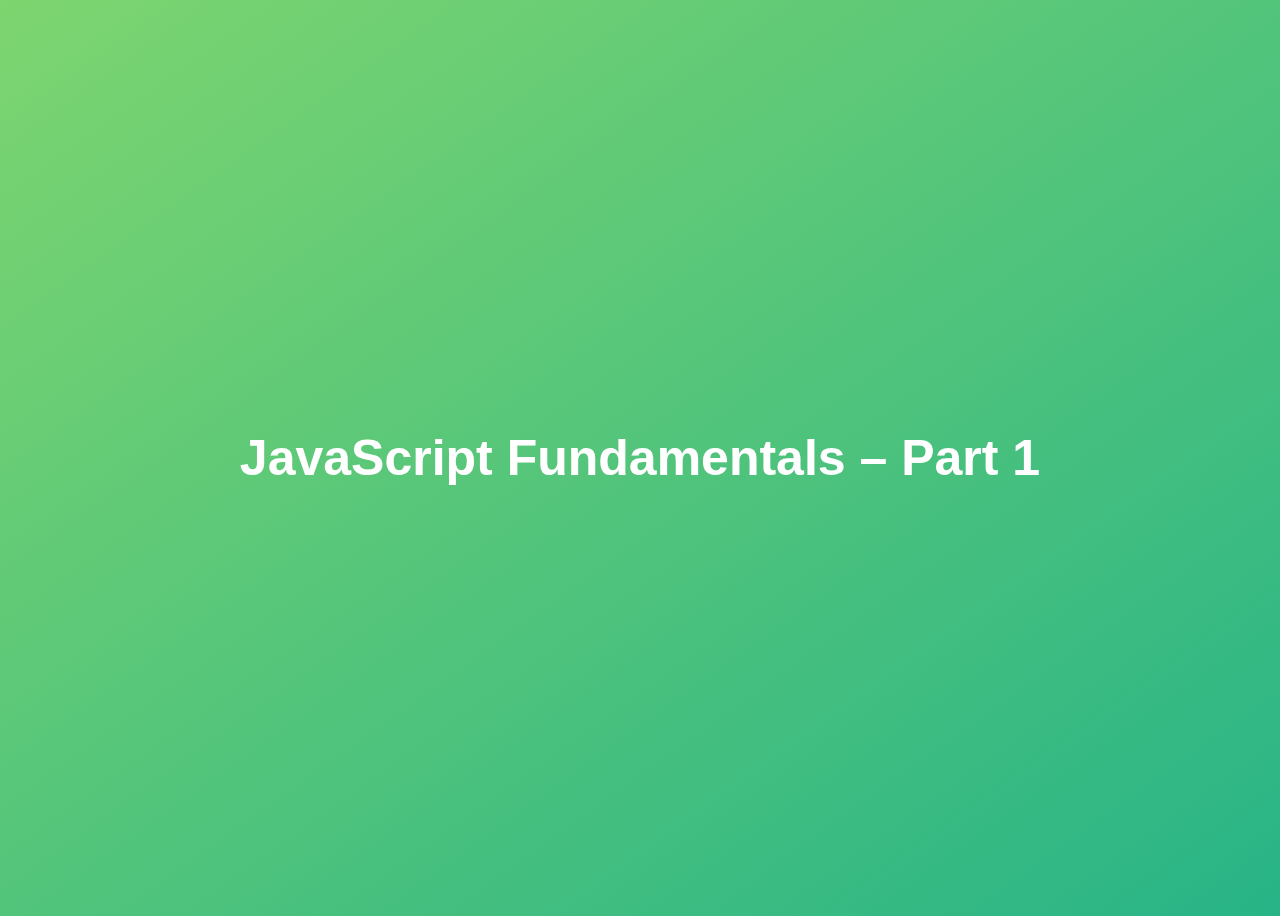
<file: index.html>
<!DOCTYPE html>
<html lang="en">

<head>
  <meta charset="UTF-8" />
  <meta name="viewport" content="width=device-width, initial-scale=1.0" />
  <meta http-equiv="X-UA-Compatible" content="ie=edge" />
  <title>JavaScript Fundamentals – Part 1</title>
  <style>
    body {
      height: 100vh;
      display: flex;
      align-items: center;
      background: linear-gradient(to top left, #28b487, #7dd56f);
    }

    h1 {
      font-family: sans-serif;
      font-size: 50px;
      line-height: 1.3;
      width: 100%;
      padding: 30px;
      text-align: center;
      color: white;
    }
  </style>
  <!-- <script>
    let js = 'amazing';
    if (js === 'amazing') alert("js is fun!");

    console.log(40 + 40);
  </script> -->

</head>

<body>
  <h1>JavaScript Fundamentals – Part 1</h1>

  <script src="./script1.js"></script>
</body>

</html>
</file>
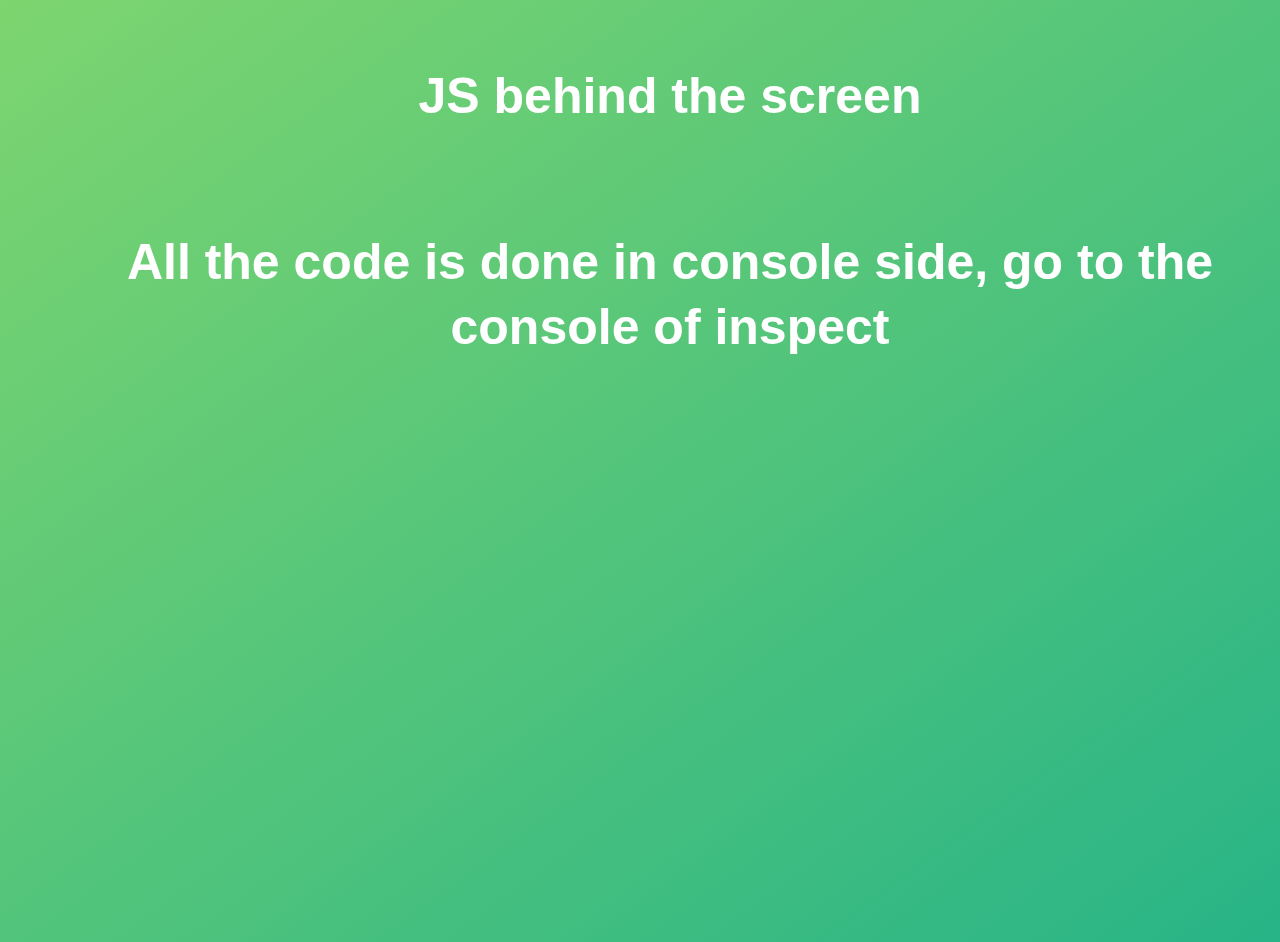
<file: 8How - JS Working Behind the Screen/index.html>
<!DOCTYPE html>
<html lang="en">
  <head>
    <meta charset="UTF-8" />
    <meta name="viewport" content="width=device-width, initial-scale=1.0" />
    <title>JS behind the screen</title>
    <style>
      body {
        background: linear-gradient(to top left, #28b487, #7dd56f);
        height: 100vh;
        display: block;
        align-items: center;
      }
      h1,
      h2 {
        font-family: sans-serif;
        font-size: 50px;
        line-height: 1.3;
        width: 100%;
        padding: 30px;
        text-align: center;
        color: white;
      }
    </style>
  </head>
  <body>
    <h1>JS behind the screen</h1>
    <h2>All the code is done in console side, go to the console of inspect</h2>
  </body>
  <script src="./script.js"></script>
</html>
</file>
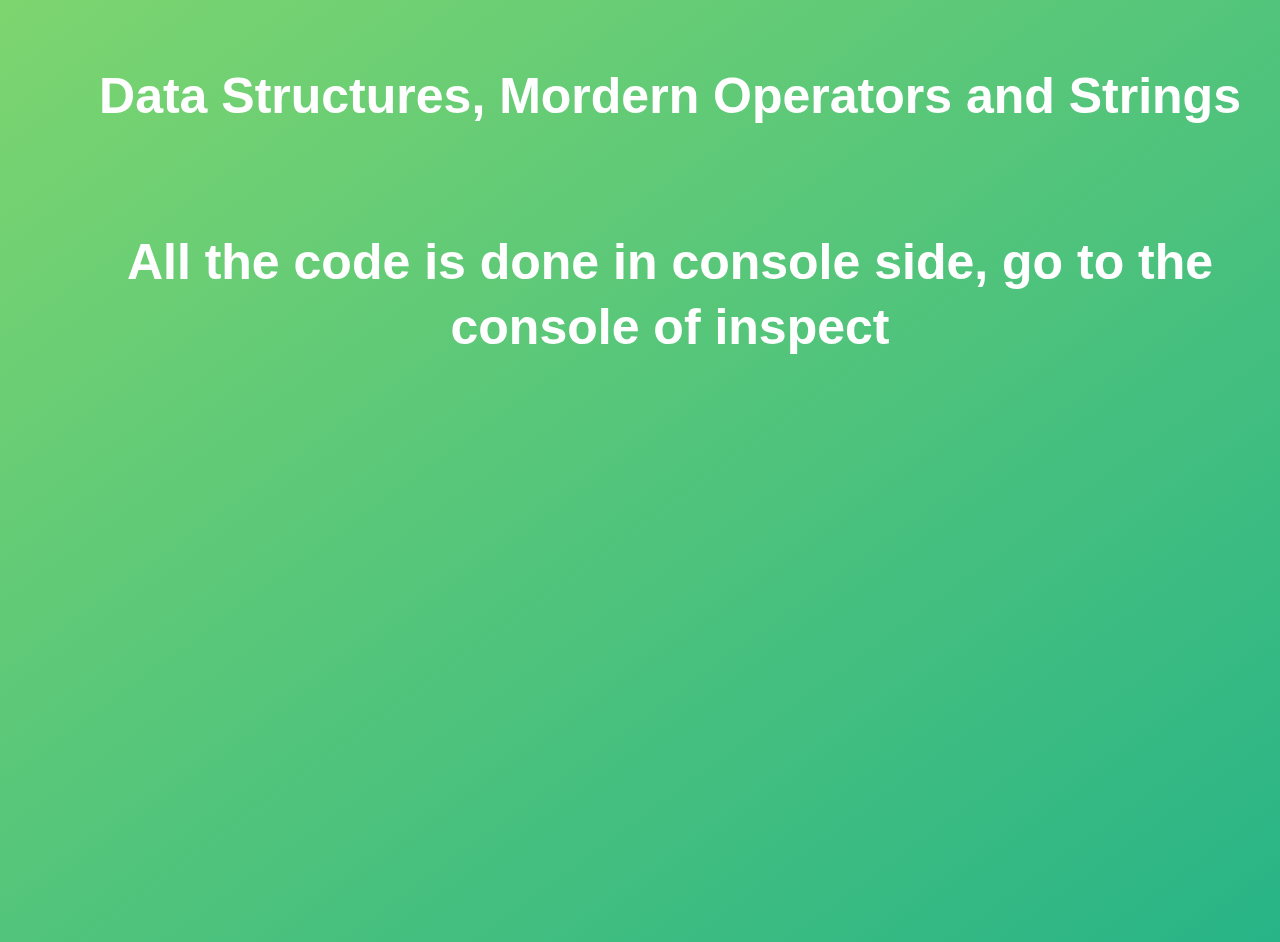
<file: 9Data Structures, Mordern Operators and Strings/index.html>
<!DOCTYPE html>
<html lang="en">
  <head>
    <meta charset="UTF-8" />
    <meta name="viewport" content="width=device-width, initial-scale=1.0" />
    <title>Data Structures, Mordern Operators and Strings</title>
    <style>
      body {
        background: linear-gradient(to top left, #28b487, #7dd56f);
        height: 100vh;
        display: block;
        align-items: center;
      }
      h1,
      h2 {
        font-family: sans-serif;
        font-size: 50px;
        line-height: 1.3;
        width: 100%;
        padding: 30px;
        text-align: center;
        color: white;
      }
    </style>
  </head>
  <body>
    <h1>Data Structures, Mordern Operators and Strings</h1>
    <h2>All the code is done in console side, go to the console of inspect</h2>
  </body>
  <script src="./script.js"></script>
</html>
</file>
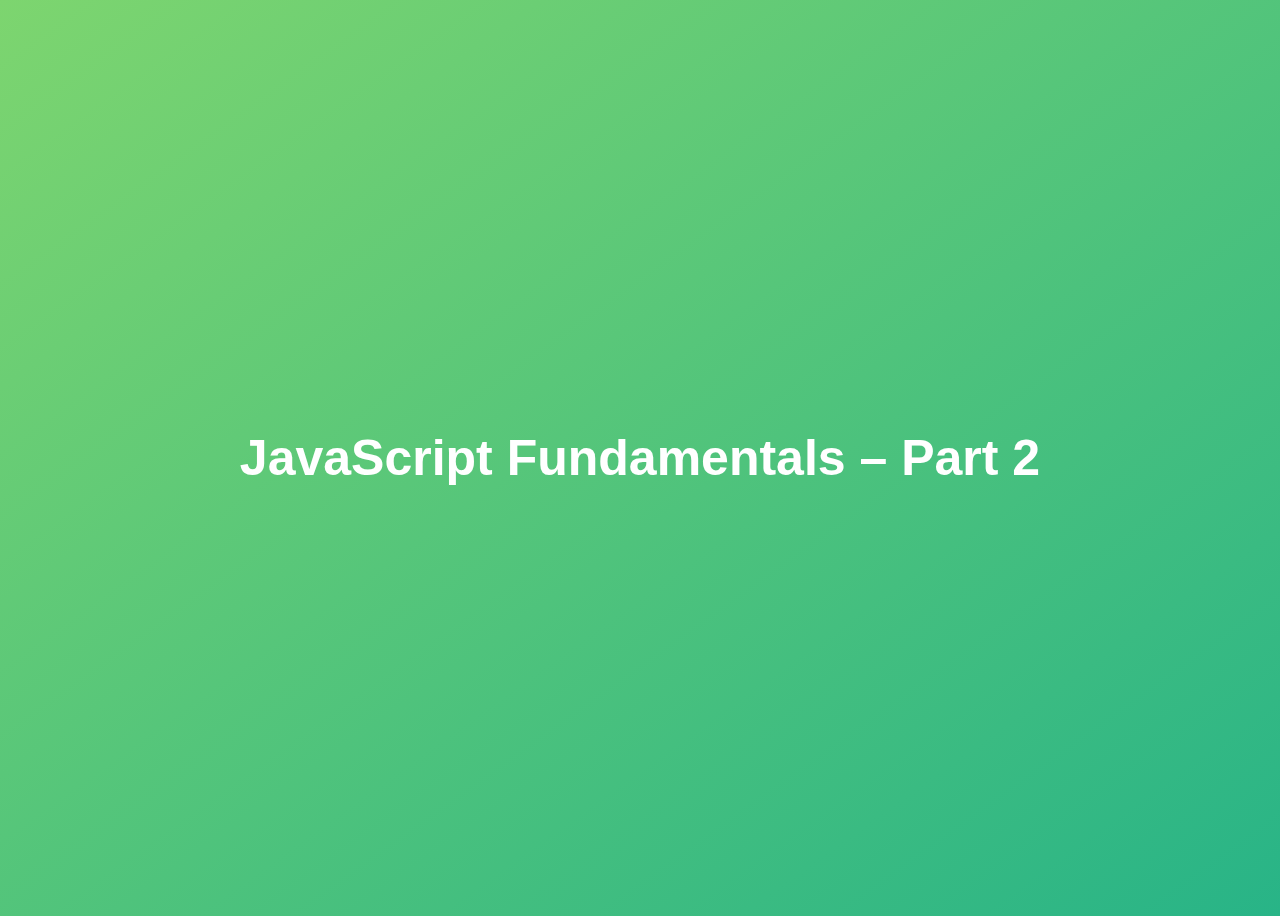
<file: index2.html>
<!DOCTYPE html>
<html lang="en">
  <head>
    <meta charset="UTF-8" />
    <meta name="viewport" content="width=device-width, initial-scale=1.0" />
    <meta http-equiv="X-UA-Compatible" content="ie=edge" />
    <title>JavaScript Fundamentals – Part 2</title>
    <style>
      body {
        height: 100vh;
        display: flex;
        align-items: center;
        background: linear-gradient(to top left, #28b487, #7dd56f);
      }

      h1 {
        font-family: sans-serif;
        font-size: 50px;
        line-height: 1.3;
        width: 100%;
        padding: 30px;
        text-align: center;
        color: white;
      }
    </style>
  </head>

  <body>
    <h1>JavaScript Fundamentals – Part 2</h1>
    <script src="./script2.js"></script>

    <!-- <script src="./script3.js"></script> -->
  </body>
</html>
</file>
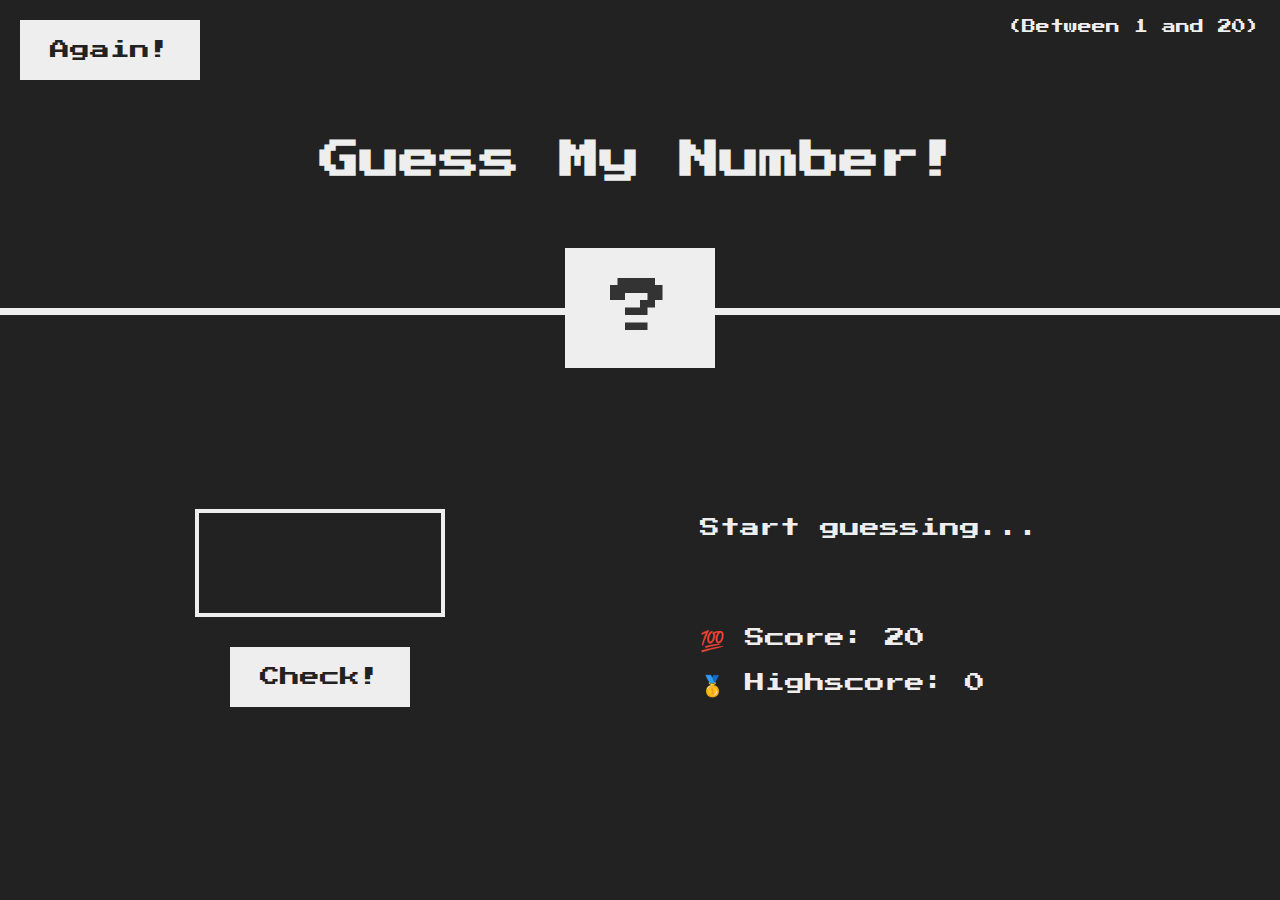
<file: index3.html>
<!DOCTYPE html>
<html lang="en">
  <head>
    <meta charset="UTF-8" />
    <meta name="viewport" content="width=device-width, initial-scale=1.0" />
    <meta http-equiv="X-UA-Compatible" content="ie=edge" />
    <link rel="stylesheet" href="style.css" />
    <title>Guess My Number!</title>
  </head>
  <body>
    <header>
      <h1>Guess My Number!</h1>
      <p class="between">(Between 1 and 20)</p>
      <button class="btn again">Again!</button>
      <div class="number">?</div>
    </header>
    <main>
      <section class="left">
        <input type="number" class="guess" />
        <button class="btn check">Check!</button>
      </section>
      <section class="right">
        <p class="message">Start guessing...</p>
        <p class="label-score">💯 Score: <span class="score">20</span></p>
        <p class="label-highscore">
          🥇 Highscore: <span class="highscore">0</span>
        </p>
      </section>
    </main>
    <script src="./script3.js"></script>
  </body>
</html>
</file>
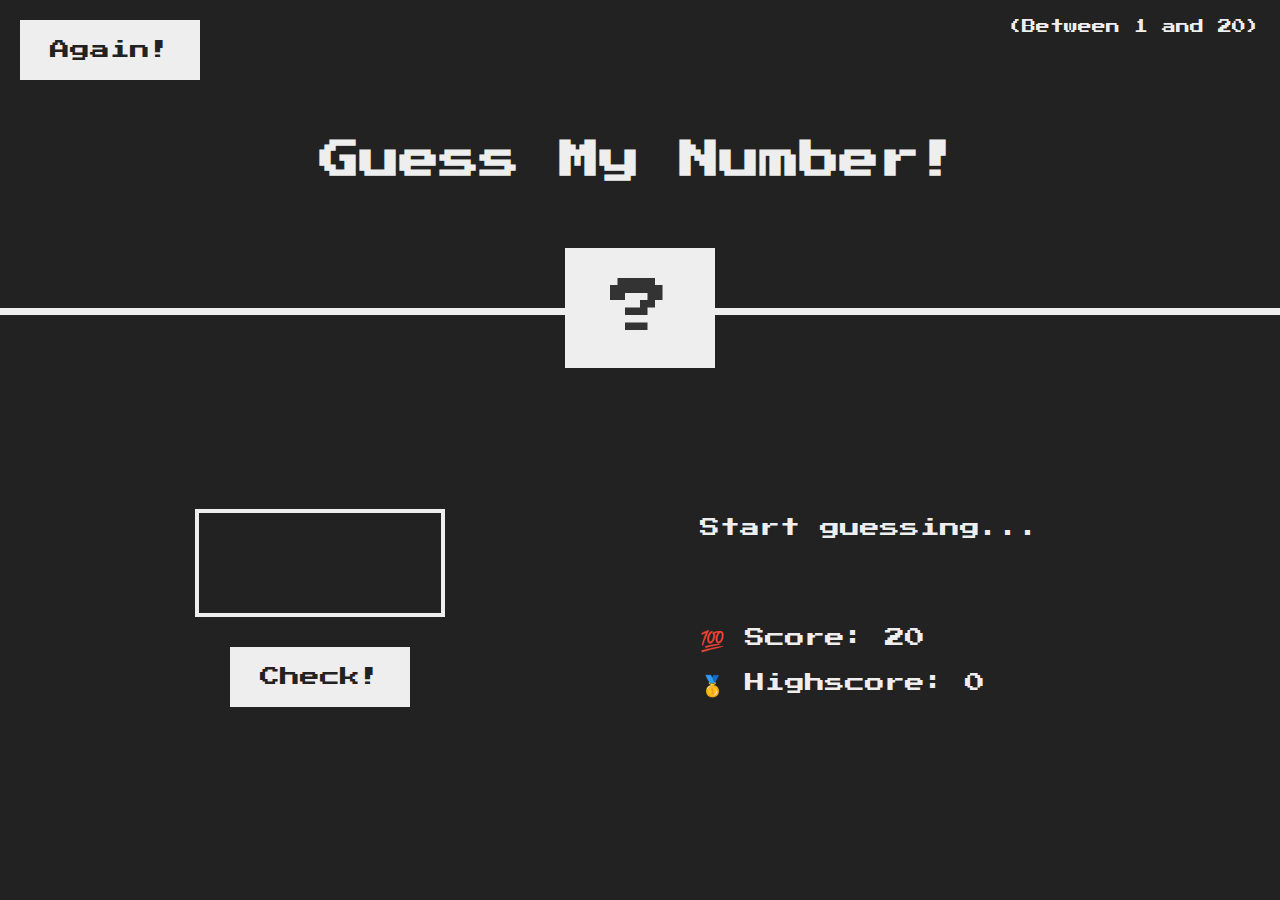
<file: jsProject1.html>
<!-- Guess My Number Project through Javascript, html, css  -->

<!DOCTYPE html>
<html lang="en">
  <head>
    <meta charset="UTF-8" />
    <meta name="viewport" content="width=device-width, initial-scale=1.0" />
    <meta http-equiv="X-UA-Compatible" content="ie=edge" />
    <link rel="stylesheet" href="jsProjectStyle1.css" />
    <title>Guess My Number!</title>
  </head>
  <body>
    <header>
      <h1>Guess My Number!</h1>
      <p class="between">(Between 1 and 20)</p>
      <button class="btn again">Again!</button>
      <div class="number">?</div>
    </header>
    <main>
      <section class="left">
        <input type="number" class="guess" />
        <button class="btn check">Check!</button>
      </section>
      <section class="right">
        <p class="message">Start guessing...</p>
        <p class="label-score">💯 Score: <span class="score">20</span></p>
        <p class="label-highscore">
          🥇 Highscore: <span class="highscore">0</span>
        </p>
      </section>
    </main>
    <script src="./script3.js"></script>
  </body>
</html>
</file>
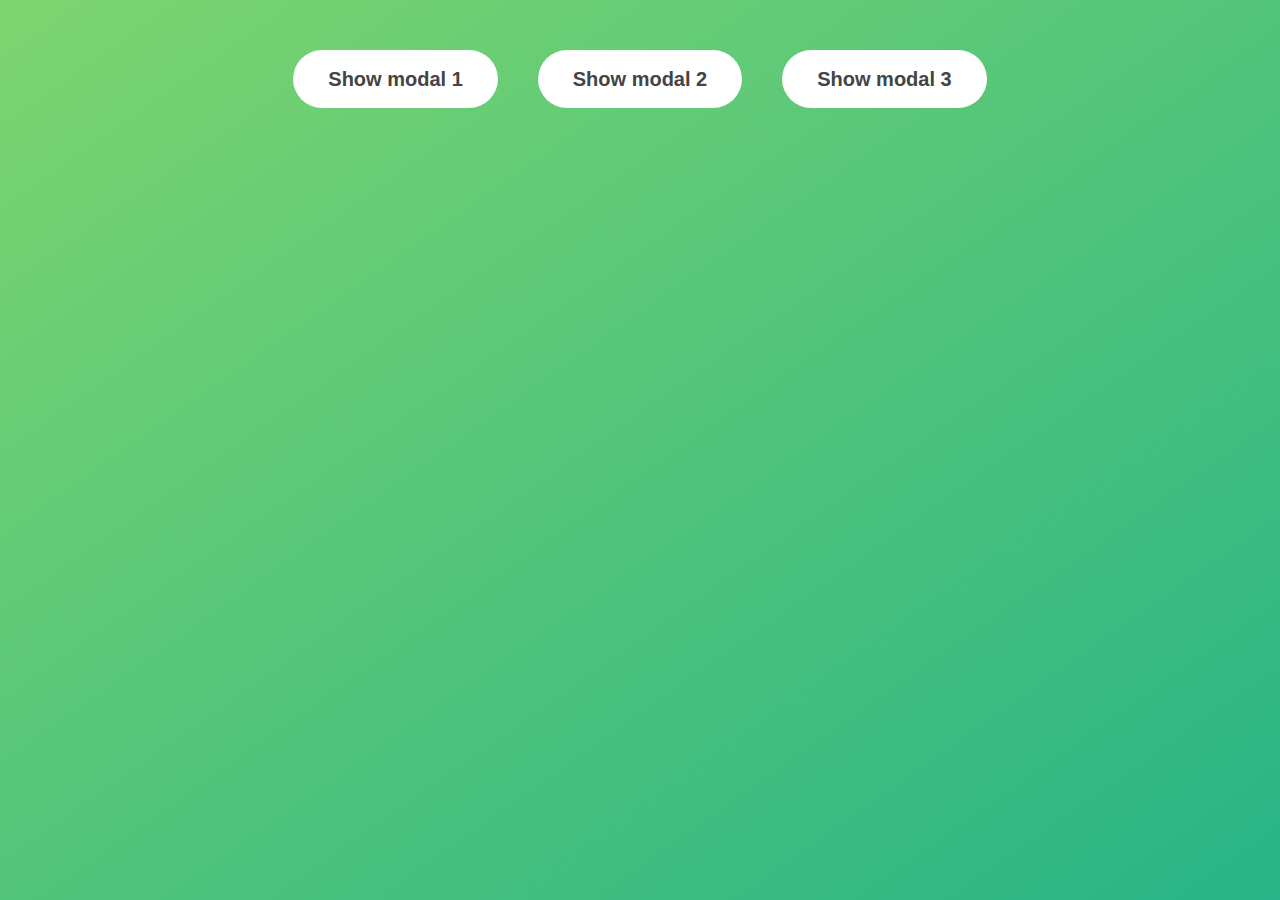
<file: jsProject2.html>
<!DOCTYPE html>
<html lang="en">
  <head>
    <meta charset="UTF-8" />
    <meta name="viewport" content="width=device-width, initial-scale=1.0" />
    <meta http-equiv="X-UA-Compatible" content="ie=edge" />
    <link rel="stylesheet" href="jsProjectStyle2.css" />
    <title>Modal window</title>
  </head>
  <body>
    <button class="show-modal">Show modal 1</button>
    <button class="show-modal">Show modal 2</button>
    <button class="show-modal">Show modal 3</button>

    <div class="modal hidden">
      <button class="close-modal">&times;</button>
      <h1>I'm a modal window 😍</h1>
      <p>
        Lorem ipsum dolor sit amet, consectetur adipisicing elit, sed do eiusmod
        tempor incididunt ut labore et dolore magna aliqua. Ut enim ad minim
        veniam, quis nostrud exercitation ullamco laboris nisi ut aliquip ex ea
        commodo consequat. Duis aute irure dolor in reprehenderit in voluptate
        velit esse cillum dolore eu fugiat nulla pariatur. Excepteur sint
        occaecat cupidatat non proident, sunt in culpa qui officia deserunt
        mollit anim id est laborum.
      </p>
    </div>
    <div class="overlay hidden"></div>

    <script src="jsProjectScript2.js"></script>
  </body>
</html>
</file>
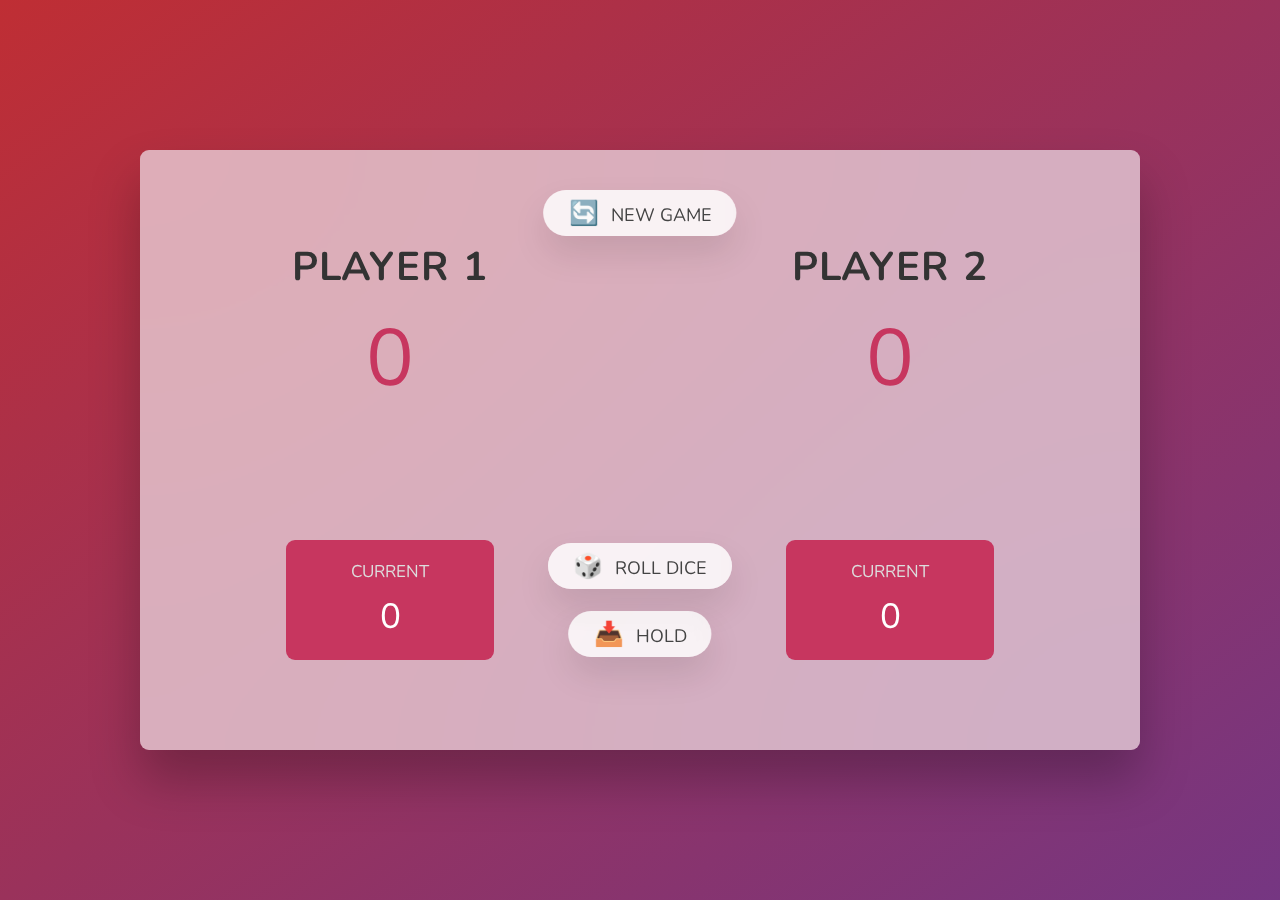
<file: jsProject3.html>
<!-- have created pig game with javascript, html, css  -->

<!DOCTYPE html>
<html lang="en">
  <head>
    <meta charset="UTF-8" />
    <meta name="viewport" content="width=device-width, initial-scale=1.0" />
    <meta http-equiv="X-UA-Compatible" content="ie=edge" />
    <link rel="stylesheet" href="jsProjectStyle3.css" />
    <title>Pig Game</title>
  </head>
  <body>
    <main>
      <section class="player player--0 player--active">
        <h2 class="name" id="name--0">Player 1</h2>
        <p class="score" id="score--0">43</p>
        <div class="current">
          <p class="current-label">Current</p>
          <p class="current-score" id="current--0">0</p>
        </div>
      </section>
      <section class="player player--1">
        <h2 class="name" id="name--1">Player 2</h2>
        <p class="score" id="score--1">24</p>
        <div class="current">
          <p class="current-label">Current</p>
          <p class="current-score" id="current--1">0</p>
        </div>
      </section>

      <img src="dice-5.png" alt="Playing dice" class="dice" />
      <button class="btn btn--new">🔄 New game</button>
      <button class="btn btn--roll">🎲 Roll dice</button>
      <button class="btn btn--hold">📥 Hold</button>
    </main>
    <script src="jsProjectScript3.js"></script>
  </body>
</html>
</file>
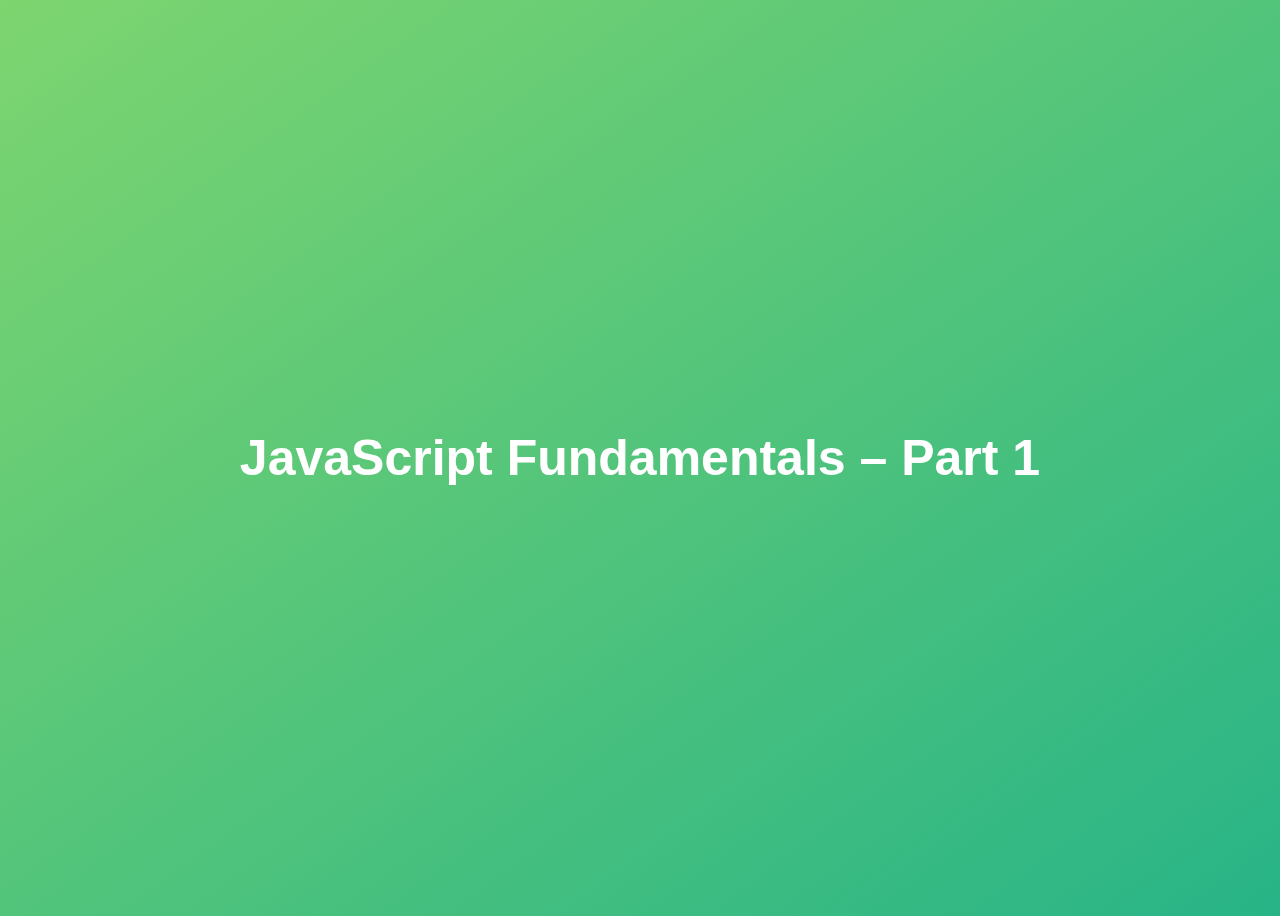
<file: 1234Basic Javascript practice Codes/index1.html>
<!DOCTYPE html>
<html lang="en">
  <head>
    <meta charset="UTF-8" />
    <meta name="viewport" content="width=device-width, initial-scale=1.0" />
    <meta http-equiv="X-UA-Compatible" content="ie=edge" />
    <title>JavaScript Fundamentals – Part 1</title>
    <style>
      body {
        height: 100vh;
        display: flex;
        align-items: center;
        background: linear-gradient(to top left, #28b487, #7dd56f);
      }

      h1 {
        font-family: sans-serif;
        font-size: 50px;
        line-height: 1.3;
        width: 100%;
        padding: 30px;
        text-align: center;
        color: white;
      }
    </style>
    <!-- <script>
    let js = 'amazing';
    if (js === 'amazing') alert("js is fun!");

    console.log(40 + 40);
  </script> -->
  </head>

  <body>
    <h1>JavaScript Fundamentals – Part 1</h1>

    <script src="./script1.js"></script>
  </body>
</html>
</file>
<file: style.css>
@import url('https://fonts.googleapis.com/css?family=Press+Start+2P&display=swap');

* {
  margin: 0;
  padding: 0;
  box-sizing: inherit;
}

html {
  font-size: 62.5%;
  box-sizing: border-box;
}

body {
  font-family: 'Press Start 2P', sans-serif;
  color: #eee;
  background-color: #222;
  /* background-color: #60b347; */
}

/* LAYOUT */
header {
  position: relative;
  height: 35vh;
  border-bottom: 7px solid #eee;
}

main {
  height: 65vh;
  color: #eee;
  display: flex;
  align-items: center;
  justify-content: space-around;
}

.left {
  width: 52rem;
  display: flex;
  flex-direction: column;
  align-items: center;
}

.right {
  width: 52rem;
  font-size: 2rem;
}

/* ELEMENTS STYLE */
h1 {
  font-size: 4rem;
  text-align: center;
  position: absolute;
  width: 100%;
  top: 52%;
  left: 50%;
  transform: translate(-50%, -50%);
}

.number {
  background: #eee;
  color: #333;
  font-size: 6rem;
  width: 15rem;
  padding: 3rem 0rem;
  text-align: center;
  position: absolute;
  bottom: 0;
  left: 50%;
  transform: translate(-50%, 50%);
}

.between {
  font-size: 1.4rem;
  position: absolute;
  top: 2rem;
  right: 2rem;
}

.again {
  position: absolute;
  top: 2rem;
  left: 2rem;
}

.guess {
  background: none;
  border: 4px solid #eee;
  font-family: inherit;
  color: inherit;
  font-size: 5rem;
  padding: 2.5rem;
  width: 25rem;
  text-align: center;
  display: block;
  margin-bottom: 3rem;
}

.btn {
  border: none;
  background-color: #eee;
  color: #222;
  font-size: 2rem;
  font-family: inherit;
  padding: 2rem 3rem;
  cursor: pointer;
}

.btn:hover {
  background-color: #ccc;
}

.message {
  margin-bottom: 8rem;
  height: 3rem;
}

.label-score {
  margin-bottom: 2rem;
}
</file>
<file: jsProjectStyle1.css>
@import url('https://fonts.googleapis.com/css?family=Press+Start+2P&display=swap');

* {
  margin: 0;
  padding: 0;
  box-sizing: inherit;
}

html {
  font-size: 62.5%;
  box-sizing: border-box;
}

body {
  font-family: 'Press Start 2P', sans-serif;
  color: #eee;
  background-color: #222;
  /* background-color: #60b347; */
}

/* LAYOUT */
header {
  position: relative;
  height: 35vh;
  border-bottom: 7px solid #eee;
}

main {
  height: 65vh;
  color: #eee;
  display: flex;
  align-items: center;
  justify-content: space-around;
}

.left {
  width: 52rem;
  display: flex;
  flex-direction: column;
  align-items: center;
}

.right {
  width: 52rem;
  font-size: 2rem;
}

/* ELEMENTS STYLE */
h1 {
  font-size: 4rem;
  text-align: center;
  position: absolute;
  width: 100%;
  top: 52%;
  left: 50%;
  transform: translate(-50%, -50%);
}

.number {
  background: #eee;
  color: #333;
  font-size: 6rem;
  width: 15rem;
  padding: 3rem 0rem;
  text-align: center;
  position: absolute;
  bottom: 0;
  left: 50%;
  transform: translate(-50%, 50%);
}

.between {
  font-size: 1.4rem;
  position: absolute;
  top: 2rem;
  right: 2rem;
}

.again {
  position: absolute;
  top: 2rem;
  left: 2rem;
}

.guess {
  background: none;
  border: 4px solid #eee;
  font-family: inherit;
  color: inherit;
  font-size: 5rem;
  padding: 2.5rem;
  width: 25rem;
  text-align: center;
  display: block;
  margin-bottom: 3rem;
}

.btn {
  border: none;
  background-color: #eee;
  color: #222;
  font-size: 2rem;
  font-family: inherit;
  padding: 2rem 3rem;
  cursor: pointer;
}

.btn:hover {
  background-color: #ccc;
}

.message {
  margin-bottom: 8rem;
  height: 3rem;
}

.label-score {
  margin-bottom: 2rem;
}
</file>
<file: jsProjectStyle2.css>
* {
  margin: 0;
  padding: 0;
  box-sizing: inherit;
}

html {
  font-size: 62.5%;
  box-sizing: border-box;
}

body {
  font-family: sans-serif;
  color: #333;
  line-height: 1.5;
  height: 100vh;
  position: relative;
  display: flex;
  align-items: flex-start;
  justify-content: center;
  background: linear-gradient(to top left, #28b487, #7dd56f);
}

.show-modal {
  font-size: 2rem;
  font-weight: 600;
  padding: 1.75rem 3.5rem;
  margin: 5rem 2rem;
  border: none;
  background-color: #fff;
  color: #444;
  border-radius: 10rem;
  cursor: pointer;
}

.close-modal {
  position: absolute;
  top: 1.2rem;
  right: 2rem;
  font-size: 5rem;
  color: #333;
  cursor: pointer;
  border: none;
  background: none;
}

h1 {
  font-size: 2.5rem;
  margin-bottom: 2rem;
}

p {
  font-size: 1.8rem;
}

/* -------------------------- */
/* CLASSES TO MAKE MODAL WORK okay */
.hidden {
  display: none;
}

.modal {
  position: absolute;
  top: 50%;
  left: 50%;
  transform: translate(-50%, -50%);
  width: 70%;

  background-color: white;
  padding: 6rem;
  border-radius: 5px;
  box-shadow: 0 3rem 5rem rgba(0, 0, 0, 0.3);
  z-index: 10;
}

.overlay {
  position: absolute;
  top: 0;
  left: 0;
  width: 100%;
  height: 100%;
  background-color: rgba(0, 0, 0, 0.6);
  backdrop-filter: blur(3px);
  z-index: 5;
}
</file>
<file: jsProjectStyle3.css>
/*  have created pig game with javascript, html, css  */

@import url('https://fonts.googleapis.com/css2?family=Nunito&display=swap');

* {
  margin: 0;
  padding: 0;
  box-sizing: inherit;
}

html {
  font-size: 62.5%;
  box-sizing: border-box;
}

body {
  font-family: 'Nunito', sans-serif;
  font-weight: 400;
  height: 100vh;
  color: #333;
  background-image: linear-gradient(to top left, #753682 0%, #bf2e34 100%);
  display: flex;
  align-items: center;
  justify-content: center;
}

/* LAYOUT */
main {
  position: relative;
  width: 100rem;
  height: 60rem;
  background-color: rgba(255, 255, 255, 0.35);
  backdrop-filter: blur(200px);
  filter: blur();
  box-shadow: 0 3rem 5rem rgba(0, 0, 0, 0.25);
  border-radius: 9px;
  overflow: hidden;
  display: flex;
}

.player {
  flex: 50%;
  padding: 9rem;
  display: flex;
  flex-direction: column;
  align-items: center;
  transition: all 0.75s;
}

/* ELEMENTS */
.name {
  position: relative;
  font-size: 4rem;
  text-transform: uppercase;
  letter-spacing: 1px;
  word-spacing: 2px;
  font-weight: 300;
  margin-bottom: 1rem;
}

.score {
  font-size: 8rem;
  font-weight: 300;
  color: #c7365f;
  margin-bottom: auto;
}

.player--active {
  background-color: rgba(255, 255, 255, 0.4);
}
.player--active .name {
  font-weight: 700;
}
.player--active .score {
  font-weight: 400;
}

.player--active .current {
  opacity: 1;
}

.current {
  background-color: #c7365f;
  opacity: 0.8;
  border-radius: 9px;
  color: #fff;
  width: 65%;
  padding: 2rem;
  text-align: center;
  transition: all 0.75s;
}

.current-label {
  text-transform: uppercase;
  margin-bottom: 1rem;
  font-size: 1.7rem;
  color: #ddd;
}

.current-score {
  font-size: 3.5rem;
}

/* ABSOLUTE POSITIONED ELEMENTS */
.btn {
  position: absolute;
  left: 50%;
  transform: translateX(-50%);
  color: #444;
  background: none;
  border: none;
  font-family: inherit;
  font-size: 1.8rem;
  text-transform: uppercase;
  cursor: pointer;
  font-weight: 400;
  transition: all 0.2s;

  background-color: white;
  background-color: rgba(255, 255, 255, 0.6);
  backdrop-filter: blur(10px);

  padding: 0.7rem 2.5rem;
  border-radius: 50rem;
  box-shadow: 0 1.75rem 3.5rem rgba(0, 0, 0, 0.1);
}

.btn::first-letter {
  font-size: 2.4rem;
  display: inline-block;
  margin-right: 0.7rem;
}

.btn--new {
  top: 4rem;
}
.btn--roll {
  top: 39.3rem;
}
.btn--hold {
  top: 46.1rem;
}

.btn:active {
  transform: translate(-50%, 3px);
  box-shadow: 0 1rem 2rem rgba(0, 0, 0, 0.15);
}

.btn:focus {
  outline: none;
}

.dice {
  position: absolute;
  left: 50%;
  top: 16.5rem;
  transform: translateX(-50%);
  height: 10rem;
  box-shadow: 0 2rem 5rem rgba(0, 0, 0, 0.2);
}

.player--winner {
  background-color: #2f2f2f;
}

.player--winner .name {
  font-weight: 700;
  color: #c7365f;
}

.hidden {
  display: none;
}
</file>
